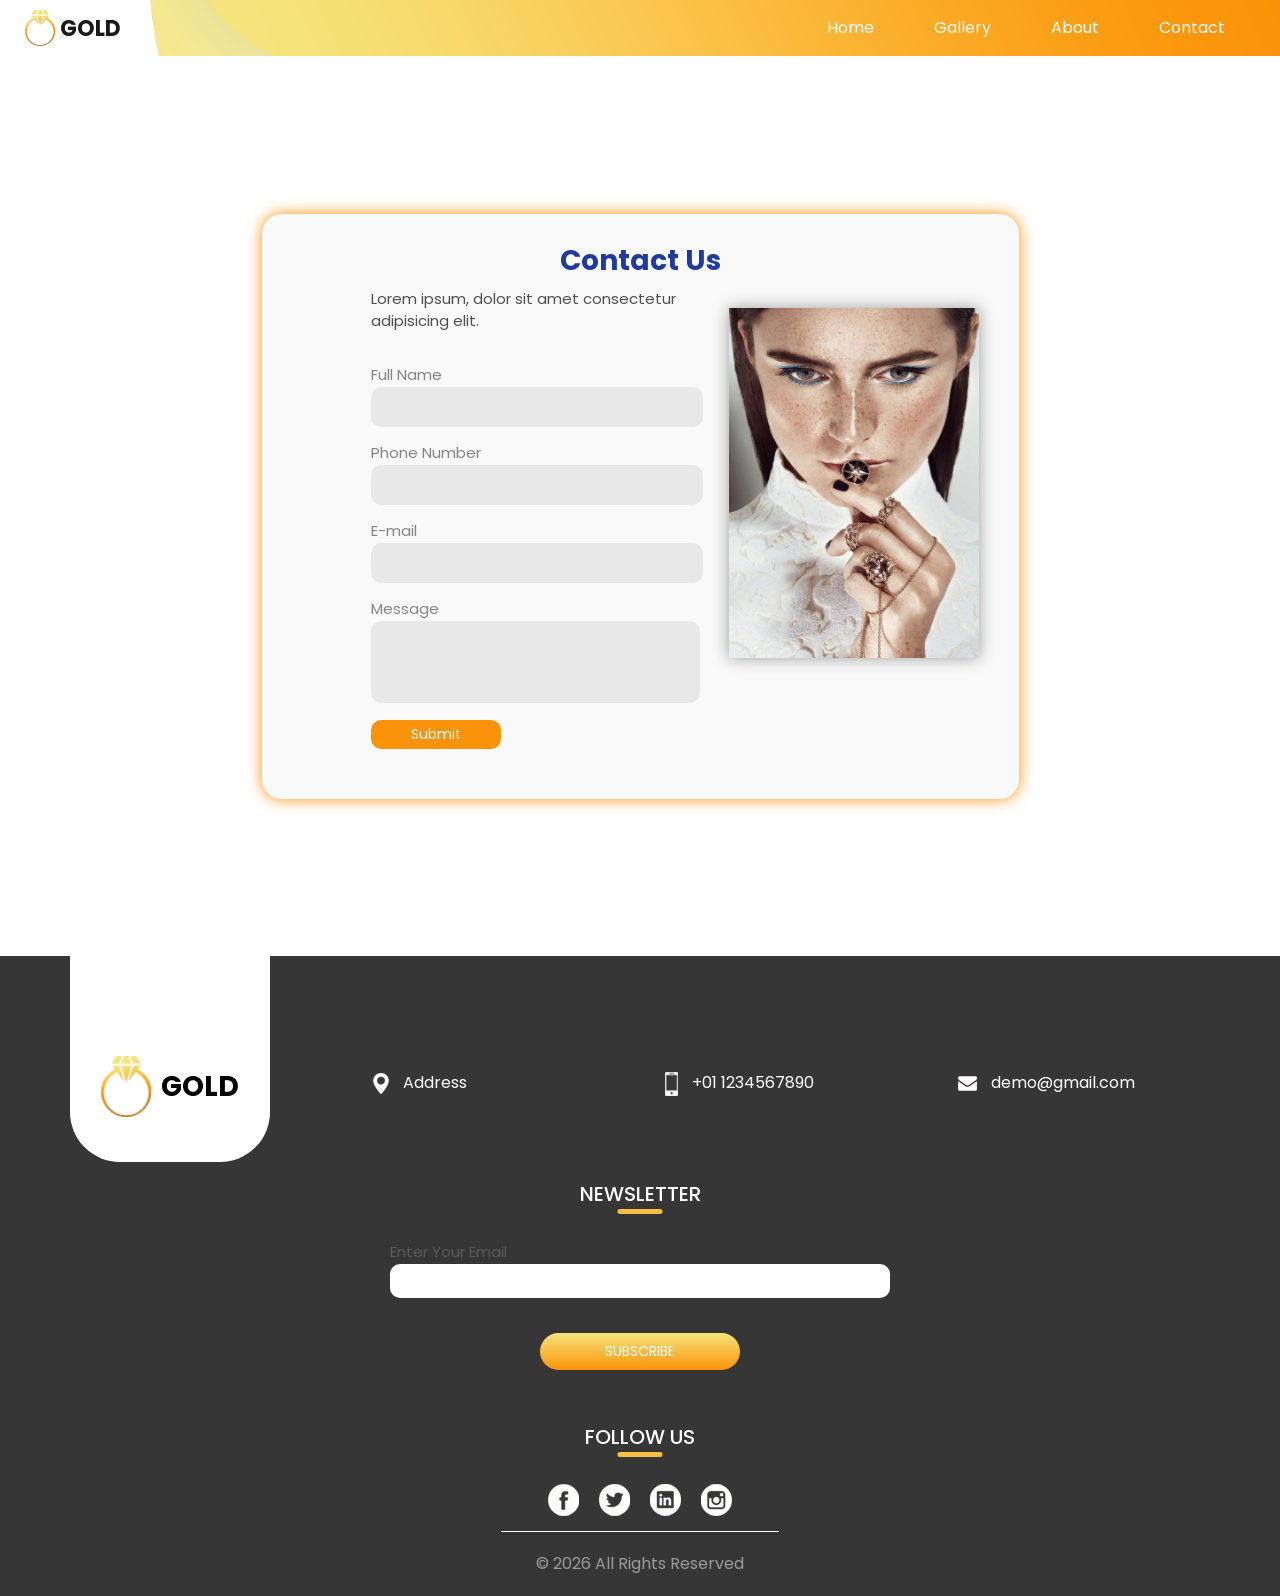
<file: breif4/contact.html>
<!DOCTYPE html>
<html>

<head>
    <!-- Basic -->
    <meta charset="utf-8" />
    <meta http-equiv="X-UA-Compatible" content="IE=edge" />
    <!-- Mobile Metas -->
    <meta name="viewport" content="width=device-width, initial-scale=1, shrink-to-fit=no" />
    <!-- Site Metas -->
    <meta name="keywords" content="rings , Bracelet, neckless, jawllery" />
  <meta name="description" content="this is the best store ever for finding the gold jawllery in the world!" />
    <meta name="author" content="" />

    <title>GOLD STORE</title>

    <!-- slider stylesheet -->
    <link rel="stylesheet" type="text/css"
        href="https://cdnjs.cloudflare.com/ajax/libs/OwlCarousel2/2.1.3/assets/owl.carousel.min.css" />

    <!-- bootstrap core css -->
    <link rel="stylesheet" type="text/css" href="css/bootstrap.css" />

    <!-- fonts style -->
    <link href="https://fonts.googleapis.com/css?family=Baloo+Chettan|Poppins:400,600,700&display=swap"
        rel="stylesheet">
    <!-- Custom styles for this template -->
    <link href="css/style.css" rel="stylesheet" />
    <!-- responsive style -->
    <link href="css/responsive.css" rel="stylesheet" />
    <link rel="stylesheet" href="css/contact.css">
</head>

<body class="sub_page">

    <div class="hero_area">
        <!-- header section strats -->
        <header class="header_section">
            <div class="container-fluid">
                <nav class="navbar navbar-expand-lg custom_nav-container ">
                    <a class="navbar-brand" href="index.html">
                        <img src="images/logo.png" alt="">
                        <span>
                            Gold
                        </span>
                    </a>
                    <button class="navbar-toggler" type="button" data-toggle="collapse"
                        data-target="#navbarSupportedContent" aria-controls="navbarSupportedContent"
                        aria-expanded="false" aria-label="Toggle navigation">
                        <span class="navbar-toggler-icon"></span>
                    </button>

                    <div class="collapse navbar-collapse" id="navbarSupportedContent">
                        <div class="d-flex ml-auto flex-column flex-lg-row align-items-center">
                            <ul class="navbar-nav  ">
                                <li class="nav-item active">
                                    <a class="nav-link" href="index.html">Home <span
                                            class="sr-only">(current)</span></a>
                                </li>
                                <li class="nav-item">
                                    <a class="nav-link" href="gallery.html">Gallery</a>
                                </li>
                                <li class="nav-item">
                                    <a class="nav-link" href="about.html">About </a>
                                </li>
                                <li class="nav-item">
                                    <a class="nav-link" href="contact.html">Contact</a>
                                </li>
                            </ul>

                        </div>
                    </div>
                </nav>
            </div>
        </header>
        <!-- end header section -->
    </div>



    <!--cart contact section-->
    
    <div class="cart-container" >
        <div class="contact-box">
            <div class="up"><h2>Contact Us</h2><br> </div>
            <div class="all">
                <div class="left">
                    <div>
                        <p>Lorem ipsum, dolor sit amet consectetur adipisicing elit.</p>
                        <label>Full Name</label><br>
                        <input type="text" class="field">
                    </div>
                    <div>
                        <label>Phone Number</label><br>
                        <input type="tel" class="field">
                    </div>
                    <div>
                        <label>E-mail</label><br>
                        <input type="email" class="field">
                    </div>
                    <div>
                        <label>Message</label><br>
                        <textarea class="feild" ></textarea>
                    </div>
                       <a href="submitContact.html"><button>Submit</button> </a>
                </div>
                <div class="right">
                    <img id="Imgc" src="./images/e.jpg" alt="img">
                </div>
                
            </div>
        </div>
        </div>
   
    <!--end cart contact section-->




    <!-- info section -->
    <section class="info_section ">
        <div class="container">
            <div class="info_container">
                <div class="row">
                    <div class="col-md-3">
                        <div class="info_logo">
                            <a href="">
                                <img src="images/logo.png" alt="">
                                <span>
                                    GOLD
                                </span>
                            </a>
                        </div>
                    </div>
                    <div class="col-md-3">
                        <div class="info_contact">
                            <a href="">
                                <img src="images/location.png" alt="">
                                <span>
                                    Address
                                </span>
                            </a>
                        </div>
                    </div>
                    <div class="col-md-3">
                        <div class="info_contact">
                            <a href="">
                                <img src="images/phone.png" alt="">
                                <span>
                                    +01 1234567890
                                </span>
                            </a>
                        </div>
                    </div>
                    <div class="col-md-3">
                        <div class="info_contact">
                            <a href="">
                                <img src="images/mail.png" alt="">
                                <span>
                                    demo@gmail.com
                                </span>
                            </a>
                        </div>
                    </div>
                </div>
                <div class="info_form">
                    <div class="d-flex justify-content-center">
                        <h5 class="info_heading">
                            Newsletter
                        </h5>
                    </div>
                    <form action="">
                        <div class="email_box">
                            <label for="email2">Enter Your Email</label>
                            <input type="text" id="email2">
                        </div>
                        <div>
                            <button>
                                subscribe
                            </button>
                        </div>
                    </form>
                </div>
                <div class="info_social">
                    <div class="d-flex justify-content-center">
                        <h5 class="info_heading">
                            Follow Us
                        </h5>
                    </div>
                    <div class="social_box">
                        <a href="">
                            <img src="images/fb.png" alt="">
                        </a>
                        <a href="">
                            <img src="images/twitter.png" alt="">
                        </a>
                        <a href="">
                            <img src="images/linkedin.png" alt="">
                        </a>
                        <a href="">
                            <img src="images/insta.png" alt="">
                        </a>
                    </div>
                </div>
            </div>
        </div>
    </section>

    <!-- end info_section -->

    <!-- footer section -->
    <section class="container-fluid footer_section">
        <p>
            &copy; <span id="displayYear"></span> All Rights Reserved
        </p>
    </section>
    <!-- footer section -->

    <script type="text/javascript" src="js/jquery-3.4.1.min.js"></script>
    <script type="text/javascript" src="js/bootstrap.js"></script>
    <script type="text/javascript" src="js/custom.js"></script>
</body>

</html>
</file>
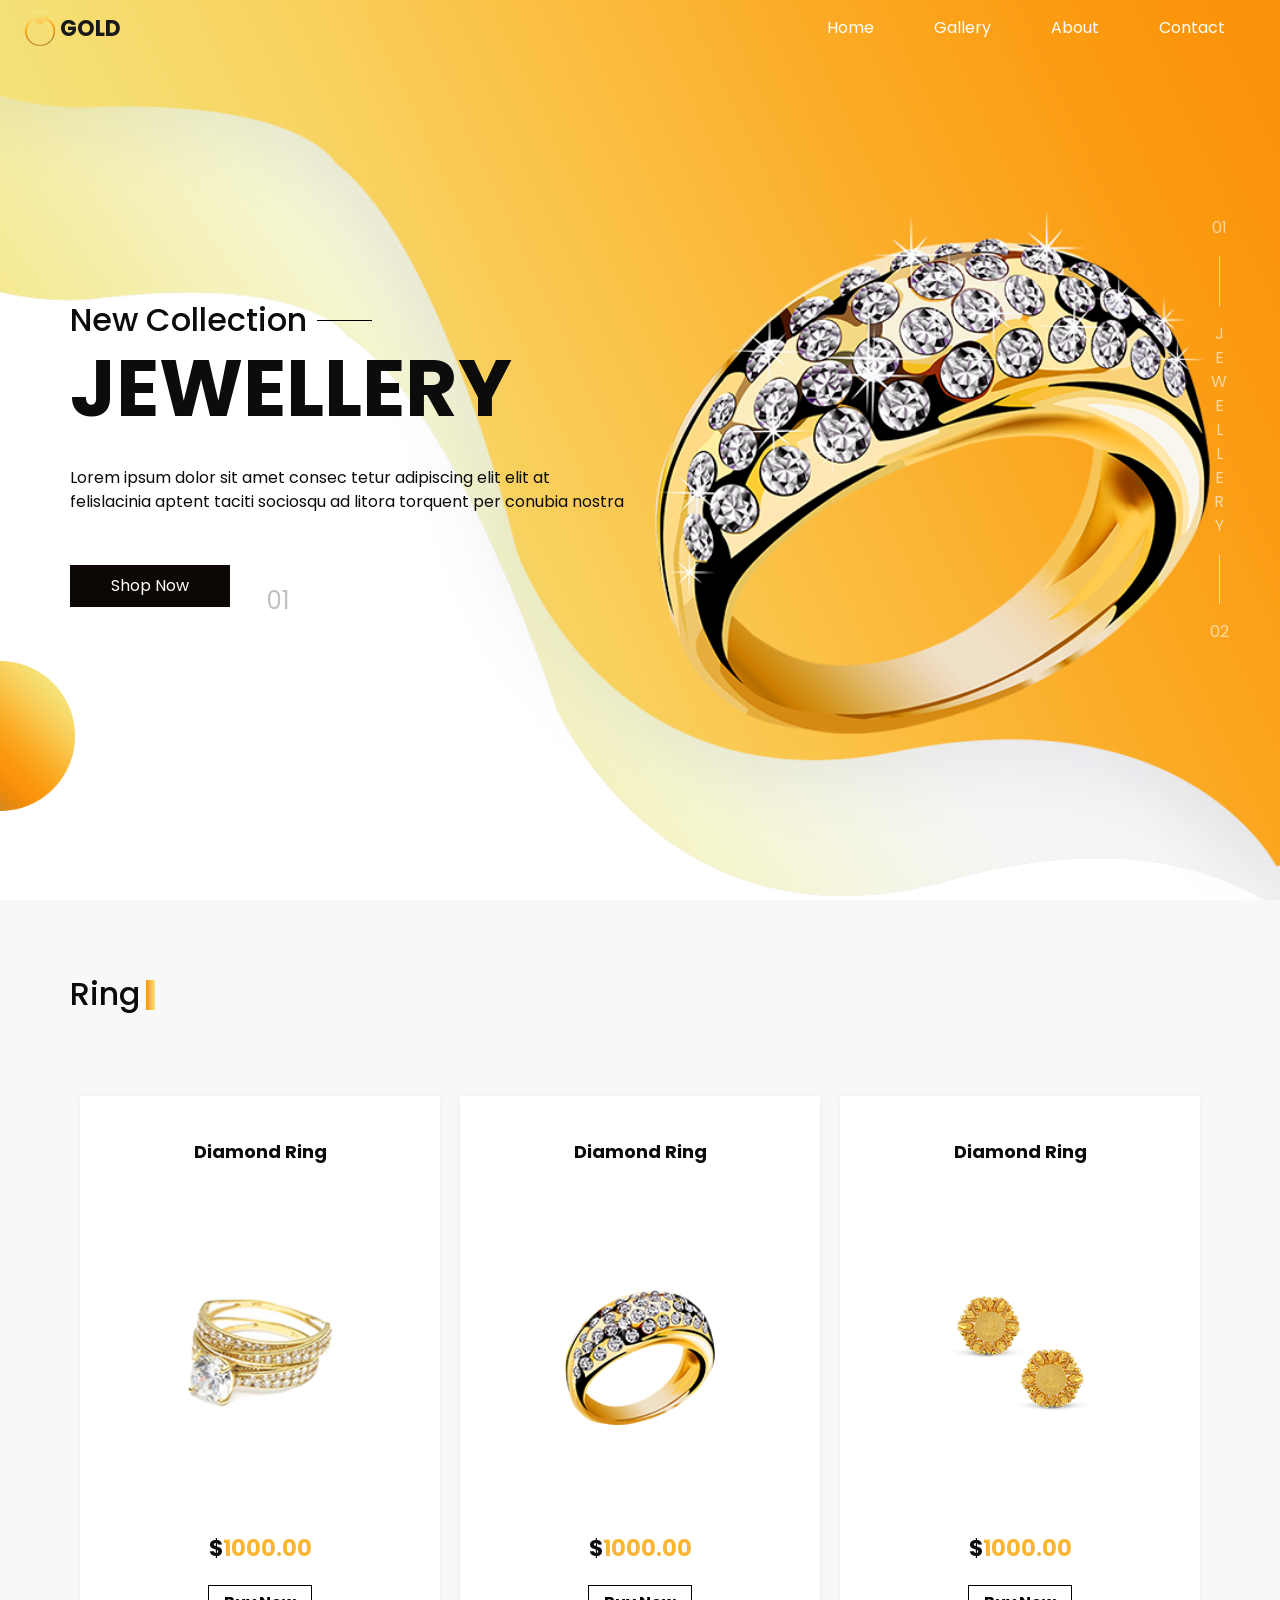
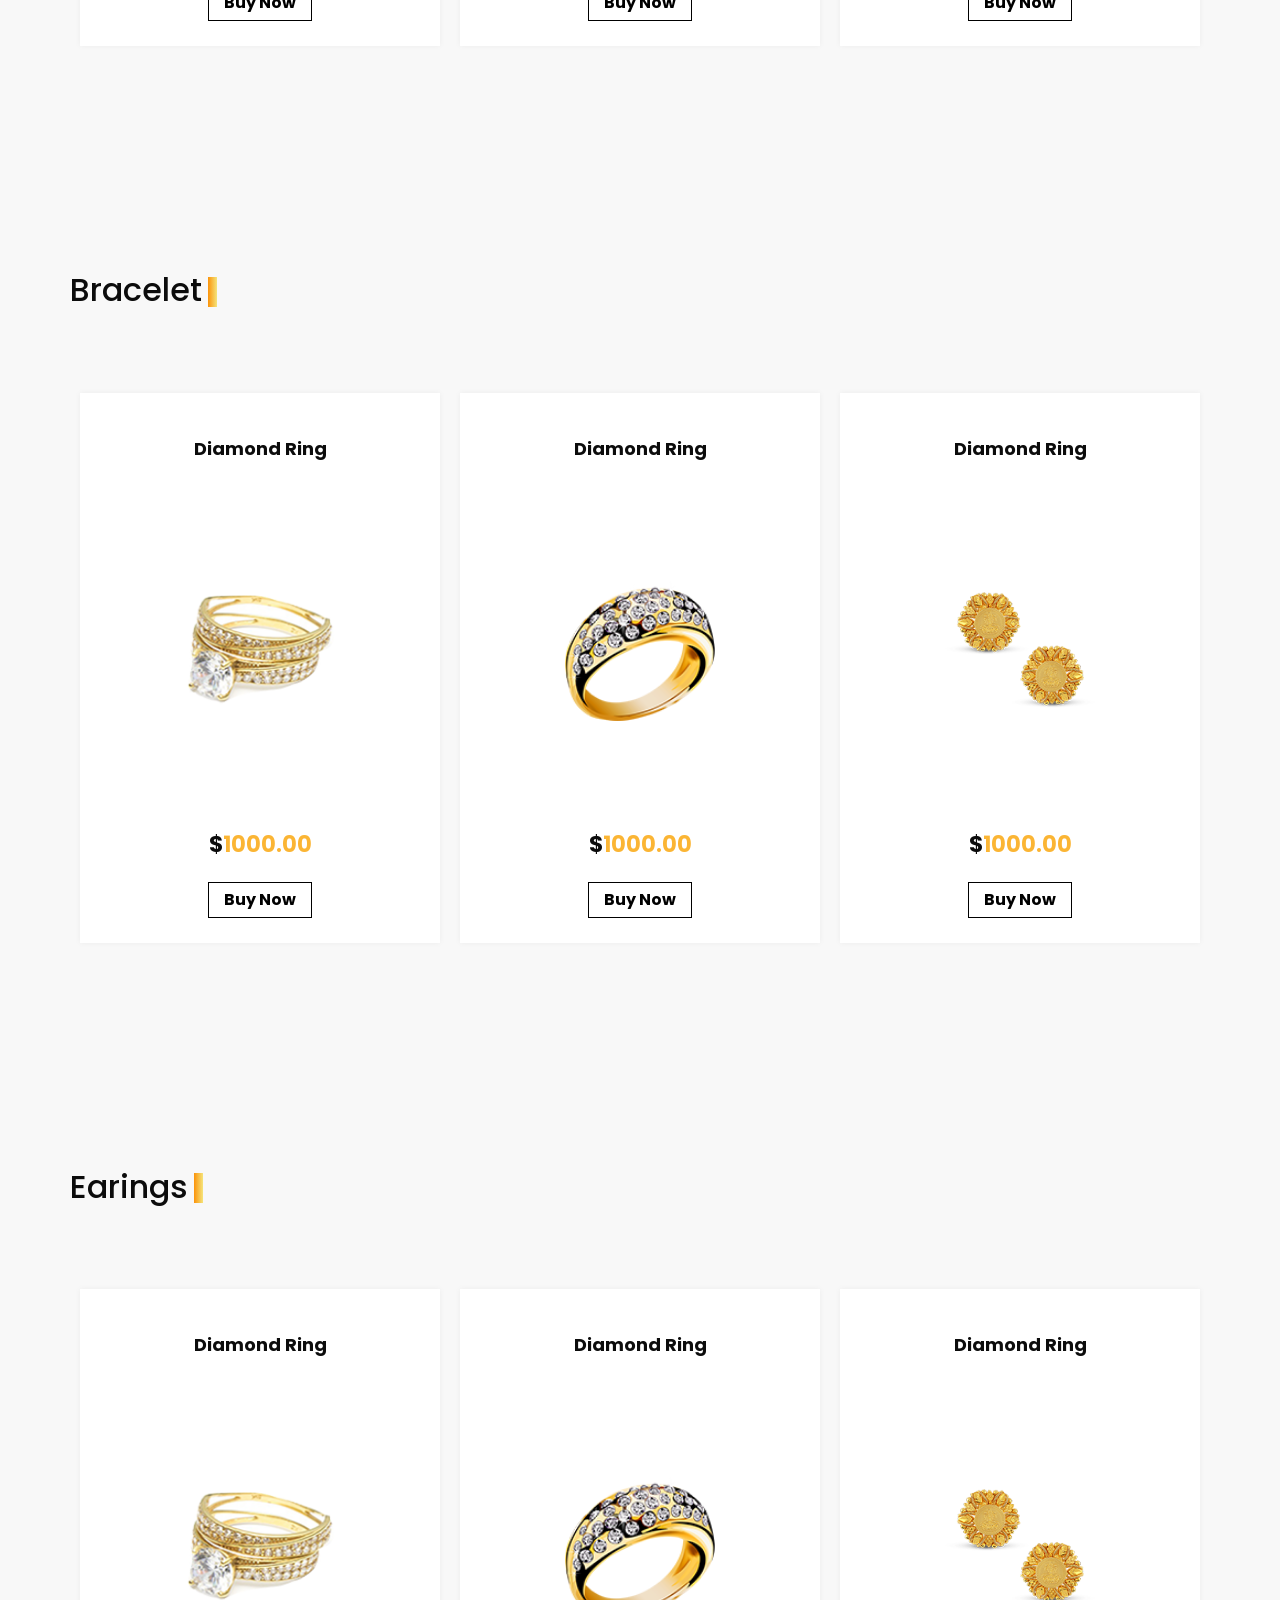
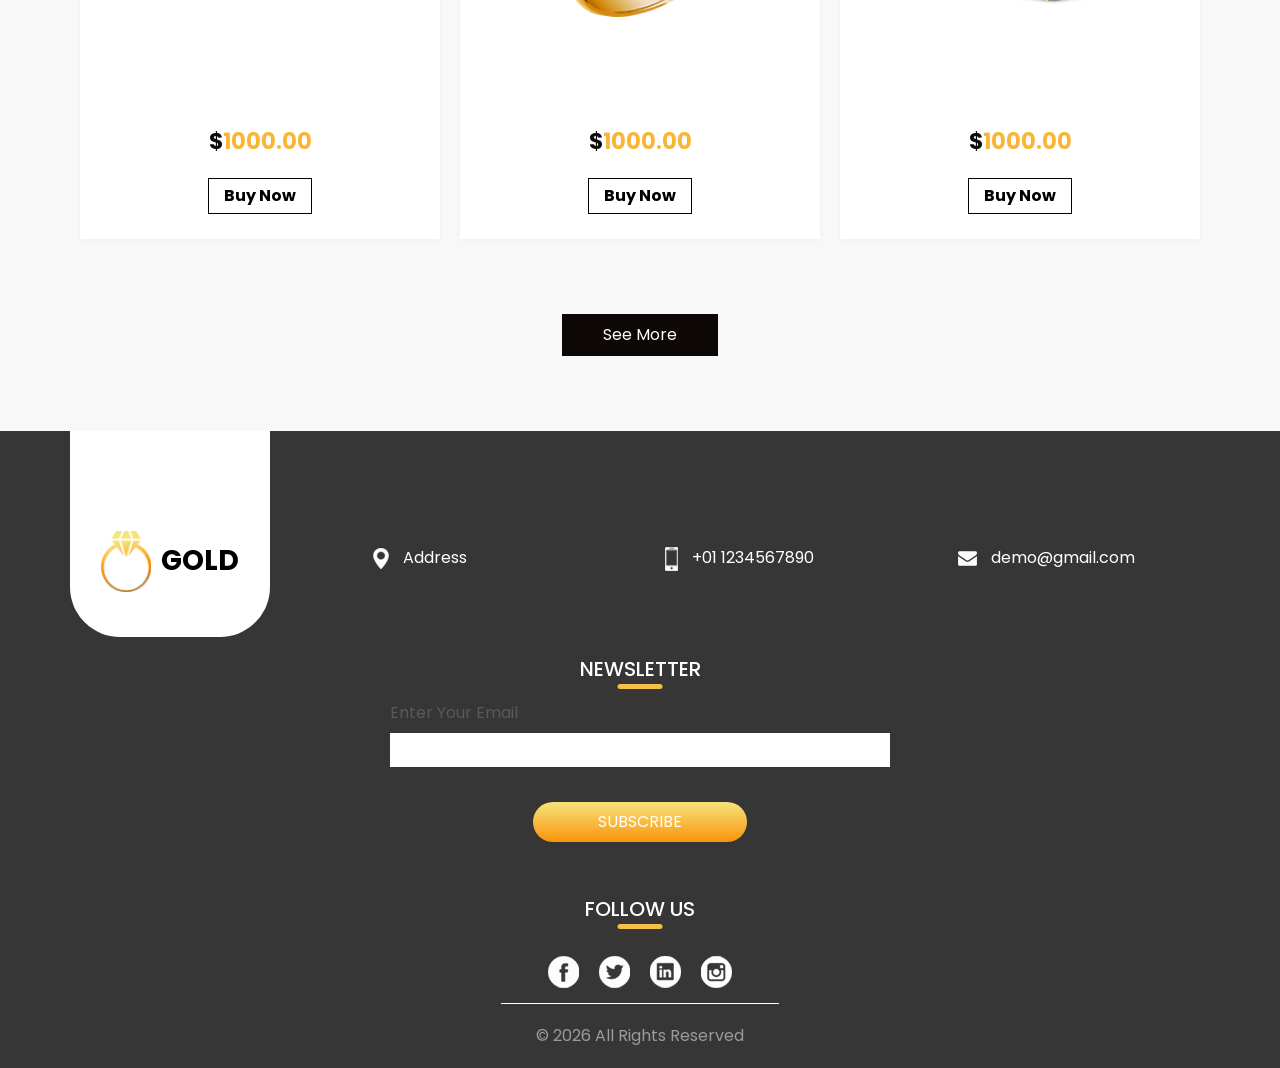
<file: breif4/gallery.html>
<!DOCTYPE html>
<html>

<head>
  <!-- Basic -->
  <meta charset="utf-8" />
  <meta http-equiv="X-UA-Compatible" content="IE=edge" />
  <!-- Mobile Metas -->
  <meta name="viewport" content="width=device-width, initial-scale=1, shrink-to-fit=no" />
  <!-- Site Metas -->
  <meta name="keywords" content="rings , Bracelet, neckless, jawllery" />
  <meta name="description" content="this is the best store ever for finding the gold jawllery in the world!" />
  <meta name="author" content="" />

  <title>GOLD STORE</title>

  <!-- slider stylesheet -->
  <link rel="stylesheet" type="text/css" href="https://cdnjs.cloudflare.com/ajax/libs/OwlCarousel2/2.1.3/assets/owl.carousel.min.css" />

  <!-- bootstrap core css -->
  <link rel="stylesheet" type="text/css" href="css/bootstrap.css" />

  <!-- fonts style -->
  <link href="https://fonts.googleapis.com/css?family=Baloo+Chettan|Poppins:400,600,700&display=swap" rel="stylesheet">
  <!-- Custom styles for this template -->
  <link href="css/style.css" rel="stylesheet" />
  <!-- responsive style -->
  <link href="css/responsive.css" rel="stylesheet" />



</head>

<body>

  <div class="hero_area">
    <!-- header section strats -->
    <header  class="header_section">
      <div class="container-fluid">
        <nav class="navbar navbar-expand-lg custom_nav-container ">
          <a class="navbar-brand" href="index.html">
            <img src="images/logo.png" alt="">
            <span>
              Gold
            </span>
          </a>
          <button class="navbar-toggler" type="button" data-toggle="collapse" data-target="#navbarSupportedContent" aria-controls="navbarSupportedContent" aria-expanded="false" aria-label="Toggle navigation">
            <span class="navbar-toggler-icon"></span>
          </button>

          <div class="collapse navbar-collapse" id="navbarSupportedContent">
            <div class="d-flex ml-auto flex-column flex-lg-row align-items-center">
              <ul class="navbar-nav  ">
                <li class="nav-item active">
                  <a class="nav-link" href="index.html">Home <span class="sr-only">(current)</span></a>
                </li>
                <li class="nav-item">
                  <a class="nav-link" href="gallery.html"> Gallery</a>
                </li>
                <li class="nav-item">
                  <a class="nav-link" href="about.html"> About</a>
                </li>
                <li class="nav-item">
                  <a class="nav-link" href="contact.html"> Contact</a>
                </li>
              </ul>

            </div>
          </div>
        </nav>
      </div>
    </header>
    <!-- end header section -->
    <!-- slider section -->
    <section class=" slider_section position-relative">
      <div class="design-box">
        <img src="images/design-1.png" alt="">
      </div>
      <div class="slider_number-container d-none d-md-block">
        <div class="number-box">
          <span>
            01
          </span>
          <hr>
          <span class="jwel">
            J <br>
            e <br>
            w <br>
            e <br>
            l <br>
            l <br>
            e <br>
            r <br>
            y
          </span>
          <hr>
          <span>
            02
          </span>
        </div>
      </div>
      <div class="container">
        <div id="carouselExampleIndicators" class="carousel slide" data-ride="carousel">
          <ol class="carousel-indicators">
            <li data-target="#carouselExampleIndicators" data-slide-to="0" class="active">01</li>
            <li data-target="#carouselExampleIndicators" data-slide-to="1">02</li>
            <li data-target="#carouselExampleIndicators" data-slide-to="2">03</li>
          </ol>
          <div class="carousel-inner">
            <div class="carousel-item active">
              <div class="row">
                <div class="col-md-6">
                  <div class="detail_box">
                    <h2>
                      <span> New Collection</span>
                      <hr>
                    </h2>
                    <h1>
                      Jewellery
                    </h1>
                    <p>
                      Lorem ipsum dolor sit amet consec tetur adipiscing elit elit at felislacinia
                      aptent taciti sociosqu ad litora torquent per conubia nostra
                    </p>
                    <div>
                      <a href="">Shop Now</a>
                    </div>
                  </div>
                </div>
                <div class="col-md-6">
                  <div class="img-box">
                    <img src="images/slider-img.png" alt="">
                  </div>
                </div>
              </div>
            </div>
            <div class="carousel-item ">
              <div class="row">
                <div class="col-md-6">
                  <div class="detail_box">
                    <h2>
                      <span> New Collection</span>
                      <hr>
                    </h2>
                    <h1>
                      Jewellery
                    </h1>
                    <p>
                      Lorem ipsum dolor sit amet consec tetur adipiscing elit elit at felislacinia
                      aptent taciti sociosqu ad litora torquent per conubia nostra
                    </p>
                    <div>
                      <a href="">Shop Now</a>
                    </div>
                  </div>
                </div>
                <div class="col-md-6">
                  <div class="img-box">
                    <img src="images/slider-img.png" alt="">
                  </div>
                </div>
              </div>
            </div>
            <div class="carousel-item ">
              <div class="row">
                <div class="col-md-6">
                  <div class="detail_box">
                    <h2>
                      <span> New Collection</span>
                      <hr>
                    </h2>
                    <h1>
                      Jewellery
                    </h1>
                    <p>
                      Lorem ipsum dolor sit amet consec tetur adipiscing elit elit at felislacinia
                      aptent taciti sociosqu ad litora torquent per conubia nostra
                    </p>
                    <div>
                      <a href="">Shop Now</a>
                    </div>
                  </div>
                </div>
                <div class="col-md-6">
                  <div class="img-box">
                    <img src="images/slider-img.png" alt="">
                  </div>
                </div>
              </div>
            </div>
          </div>
        </div>
      </div>

    </section>
    <!-- end slider section -->
  </div>

 

 
  <!-- price section -->

  <section class="price_section layout_padding">
    <div class="container">
      <div class="heading_container">
        <h2>
          Ring
        </h2>
      </div>
      <div class="price_container">
        <div class="box">
          <div class="name">
            <h6>
              Diamond Ring
            </h6>
          </div>
          <div class="img-box">
            <img src="images/p-1.png" alt="">
          </div>
          <div class="detail-box">
            <h5>
              $<span>1000.00</span>
            </h5>
            <a href="">
              Buy Now
            </a>
          </div>
        </div>
        <div class="box">
          <div class="name">
            <h6>
              Diamond Ring
            </h6>
          </div>
          <div class="img-box">
            <img src="images/i-2.png" alt="">
          </div>
          <div class="detail-box">
            <h5>
              $<span>1000.00</span>
            </h5>
            <a href="">
              Buy Now
            </a>
          </div>
        </div>
        <div class="box">
          <div class="name">
            <h6>
              Diamond Ring
            </h6>
          </div>
          <div class="img-box">
            <img src="images/i-3.png" alt="">
          </div>
          <div class="detail-box">
            <h5>
              $<span>1000.00</span>
            </h5>
            <a href="">
              Buy Now
            </a>
          </div>
        </div>
      </div>
      
    </div>
  </section>

  <!-- end price section -->
   <!-- price section -->

   <section class="price_section layout_padding">
    <div class="container">
      <div class="heading_container">
        <h2>
          Bracelet
        </h2>
      </div>
      <div class="price_container">
        <div class="box">
          <div class="name">
            <h6>
              Diamond Ring
            </h6>
          </div>
          <div class="img-box">
            <img src="images/p-1.png" alt="">
          </div>
          <div class="detail-box">
            <h5>
              $<span>1000.00</span>
            </h5>
            <a href="">
              Buy Now
            </a>
          </div>
        </div>
        <div class="box">
          <div class="name">
            <h6>
              Diamond Ring
            </h6>
          </div>
          <div class="img-box">
            <img src="images/i-2.png" alt="">
          </div>
          <div class="detail-box">
            <h5>
              $<span>1000.00</span>
            </h5>
            <a href="">
              Buy Now
            </a>
          </div>
        </div>
        <div class="box">
          <div class="name">
            <h6>
              Diamond Ring
            </h6>
          </div>
          <div class="img-box">
            <img src="images/i-3.png" alt="">
          </div>
          <div class="detail-box">
            <h5>
              $<span>1000.00</span>
            </h5>
            <a href="">
              Buy Now
            </a>
          </div>
        </div>
      </div>
      
    </div>
  </section>

  <!-- end price section -->
   <!-- price section -->

   <section class="price_section layout_padding">
    <div class="container">
      <div class="heading_container">
        <h2>
        Earings
        </h2>
      </div>
      <div class="price_container">
        <div class="box">
          <div class="name">
            <h6>
              Diamond Ring
            </h6>
          </div>
          <div class="img-box">
            <img src="images/p-1.png" alt="">
          </div>
          <div class="detail-box">
            <h5>
              $<span>1000.00</span>
            </h5>
            <a href="">
              Buy Now
            </a>
          </div>
        </div>
        <div class="box">
          <div class="name">
            <h6>
              Diamond Ring
            </h6>
          </div>
          <div class="img-box">
            <img src="images/i-2.png" alt="">
          </div>
          <div class="detail-box">
            <h5>
              $<span>1000.00</span>
            </h5>
            <a href="">
              Buy Now
            </a>
          </div>
        </div>
        <div class="box">
          <div class="name">
            <h6>
              Diamond Ring
            </h6>
          </div>
          <div class="img-box">
            <img src="images/i-3.png" alt="">
          </div>
          <div class="detail-box">
            <h5>
              $<span>1000.00</span>
            </h5>
            <a href="">
              Buy Now
            </a>
          </div>
        </div>
      </div>
      <div class="d-flex justify-content-center">
        <a href="" class="price_btn">
          See More
        </a>
      </div>
    </div>
  </section>
  <!-- end price section -->

  

  <!-- info section -->
  <section class="info_section ">
    <div class="container">
      <div class="info_container">
        <div class="row">
          <div class="col-md-3">
            <div class="info_logo">
              <a href="">
                <img src="images/logo.png" alt="">
                <span>
                  GOLD
                </span>
              </a>
            </div>
          </div>
          <div class="col-md-3">
            <div class="info_contact">
              <a href="">
                <img src="images/location.png" alt="">
                <span>
                  Address
                </span>
              </a>
            </div>
          </div>
          <div class="col-md-3">
            <div class="info_contact">
              <a href="">
                <img src="images/phone.png" alt="">
                <span>
                  +01 1234567890
                </span>
              </a>
            </div>
          </div>
          <div class="col-md-3">
            <div class="info_contact">
              <a href="">
                <img src="images/mail.png" alt="">
                <span>
                  demo@gmail.com
                </span>
              </a>
            </div>
          </div>
        </div>
        <div class="info_form">
          <div class="d-flex justify-content-center">
            <h5 class="info_heading">
              Newsletter
            </h5>
          </div>
          <form action="">
            <div class="email_box">
              <label for="email2">Enter Your Email</label>
              <input type="text" id="email2">
            </div>
            <div>
              <button>
                subscribe
              </button>
            </div>
          </form>
        </div>
        <div class="info_social">
          <div class="d-flex justify-content-center">
            <h5 class="info_heading">
              Follow Us
            </h5>
          </div>
          <div class="social_box">
            <a href="">
              <img src="images/fb.png" alt="">
            </a>
            <a href="">
              <img src="images/twitter.png" alt="">
            </a>
            <a href="">
              <img src="images/linkedin.png" alt="">
            </a>
            <a href="">
              <img src="images/insta.png" alt="">
            </a>
          </div>
        </div>
      </div>
    </div>
  </section>

  <!-- end info_section -->

  <!-- footer section -->
  <section class="container-fluid footer_section">
    <p>
      &copy; <span id="displayYear"></span> All Rights Reserved 
    </p>
  </section>
  <!-- footer section -->

  <script type="text/javascript" src="js/jquery-3.4.1.min.js"></script>
  <script type="text/javascript" src="js/bootstrap.js"></script>
  <script type="text/javascript" src="js/custom.js"></script>
</body>

</html>
</file>
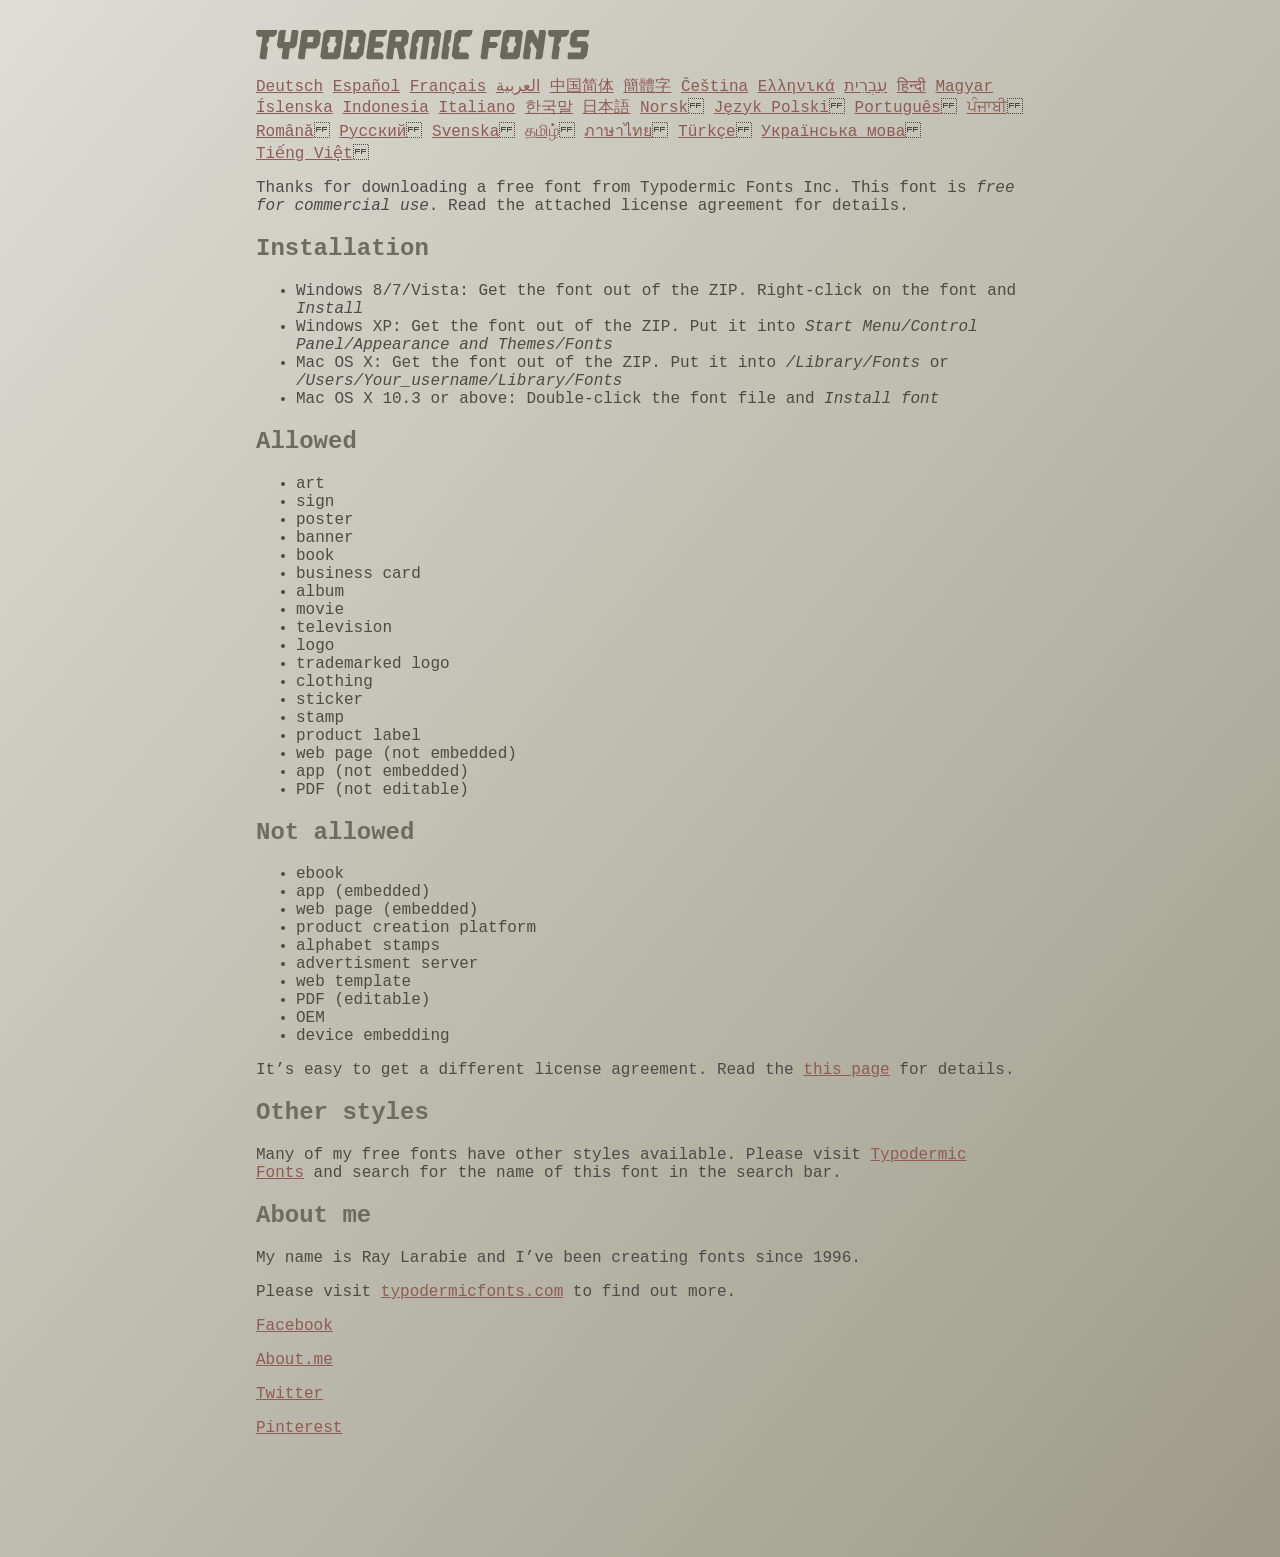
<file: breif4/fonts/ethnocentric/read-this.html>
<head>
<meta http-equiv="Content-Type" content="text/html; charset=utf-8">
<title>Typodermic Fonts Inc. Freeware Font instructions 2014</title>
<style type="text/css">
body {
	margin:30px 20% 120px 20%;
	padding:0px;
	font-family:Consolas, Courier, sans-serif;
	color:#4c4b44;
	background-color:#c2c1b3;

/* IE10 Consumer Preview */ 
background-image: -ms-linear-gradient(top left, #DEDDD6 0%, #9D9B87 100%);

/* Mozilla Firefox */ 
background-image: -moz-linear-gradient(top left, #DEDDD6 0%, #9D9B87 100%);

/* Opera */ 
background-image: -o-linear-gradient(top left, #DEDDD6 0%, #9D9B87 100%);

/* Webkit (Safari/Chrome 10) */ 
background-image: -webkit-gradient(linear, left top, right bottom, color-stop(0, #DEDDD6), color-stop(1, #9D9B87));

/* Webkit (Chrome 11+) */ 
background-image: -webkit-linear-gradient(top left, #DEDDD6 0%, #9D9B87 100%);

/* W3C Markup, IE10 Release Preview */ 
background-image: linear-gradient(to bottom right, #DEDDD6 0%, #9D9B87 100%);

	}
h2 {color:#6d6c61;}
a {color:#8f5b54;}
a:hover {color:#ffffff; background-color:#9a998c;}
</style>
</head>

<body>

<svg width="350px" height="30px">
	<path fill="#69685D" d="M0,4.006L0.554,0h20.674l-0.553,4.006l-2.559,2.772h-4.688l-0.682,4.816l-2.515,3.026l1.663,3.07
		l-1.62,11.594H4.987l-1.448-1.79l2.94-20.716H1.791L0,4.006z"/>
	<path fill="#69685D" d="M35.8,0h5.285l1.408,1.791l-1.876,13.343l-2.515,3.111h-4.264l-1.534,11.04h-5.286l-1.449-1.79l1.322-9.25
		h-4.263l-1.705-3.111l1.875-13.343L24.76,0h5.242l-1.706,12.064h5.799L35.8,0z"/>
	<path fill="#69685D" d="M62.09,0l2.899,3.453L63.412,14.58l-3.496,3.962h-9.805l-1.491,10.742h-5.244l-1.493-1.79l3.625-25.704
		L47.469,0H62.09z M50.965,12.362h5.797l0.81-5.583h-5.799L50.965,12.362z"/>
	<path fill="#69685D" d="M64.256,26.642l3.367-24.041L70.523,0h14.664l2.132,2.601l-3.368,24.041l-2.856,2.643H66.431L64.256,26.642
		z M73.335,11.595l-2.514,3.026l1.663,3.07l-0.683,4.816H77.6l0.68-4.816l2.516-3.07l-1.663-3.026l0.681-4.816h-5.796L73.335,11.595
		z"/>
	<path fill="#69685D" d="M86.926,29.285L91.017,0h15.518l3.581,4.307l-2.899,20.673l-4.774,4.305H86.926z M96.345,11.595
		l-2.515,3.026l1.664,3.07l-0.683,4.816h5.798l0.681-4.816l2.516-3.07l-1.663-3.026l0.681-4.816h-5.796L96.345,11.595z"/>
	<path fill="#69685D" d="M127.114,29.285h-15.473l-1.492-1.79l3.624-25.704L115.731,0h15.389l-0.554,4.006l-2.557,2.772h-7.971
		l-0.684,4.816h6.906l1.662,3.026l-2.515,3.111h-6.905l-0.683,4.775h8.057l1.791,2.771L127.114,29.285z"/>
	<path fill="#69685D" d="M150.21,0l2.898,3.453l-1.405,9.977l-3.881,3.452l2.217,10.613l-1.748,1.79h-4.944l-2.387-11.553h-2.6
		l-1.622,11.553h-5.241l-1.493-1.79l3.624-25.704L135.588,0H150.21z M145.691,6.779h-5.796l-0.683,4.816h5.799L145.691,6.779z"/>
	<path fill="#69685D" d="M159.92,29.285h-5.242l-1.492-1.79l3.41-24.042L160.432,0h21.911l2.897,3.453l-3.409,24.042l-1.876,1.79
		h-5.284l1.617-11.594l2.517-3.07l-1.662-3.026l0.681-4.816h-4.092l-3.154,22.506h-6.522l3.155-22.506h-4.134l-0.683,4.816
		l-2.515,3.026l1.663,3.07L159.92,29.285z"/>
	<path fill="#69685D" d="M191.879,29.285h-5.244l-1.492-1.79l3.624-25.704L190.728,0h5.242l-1.619,11.595l-2.516,3.026l1.663,3.07
		L191.879,29.285z"/>
	<path fill="#69685D" d="M213.018,25.279l-0.554,4.006h-13.854l-2.899-3.494l3.156-22.338L202.702,0h13.854l-0.555,4.006
		l-2.558,2.772h-8.1l-0.683,4.816l-2.515,3.026l1.663,3.07l-0.683,4.816h8.1L213.018,25.279z"/>
	<path fill="#69685D" d="M226.007,29.285l-1.492-1.79l3.624-25.704L230.1,0h15.473l-0.554,4.006l-2.557,2.772h-8.058l-0.724,5.115
		h6.818l1.664,3.07l-2.557,3.11h-6.82l-1.535,11.211H226.007z"/>
	<path fill="#69685D" d="M243.903,26.642l3.368-24.041L250.17,0h14.663l2.131,2.601l-3.367,24.041l-2.855,2.643h-14.664
		L243.903,26.642z M252.983,11.595l-2.516,3.026l1.662,3.07l-0.681,4.816h5.796l0.684-4.816l2.515-3.07l-1.664-3.026l0.684-4.816
		h-5.798L252.983,11.595z"/>
	<path fill="#69685D" d="M280.639,19.822l-4.731-7.758l-2.516,3.069l1.662,3.069l-1.533,11.082h-5.244l-1.493-1.79l3.626-25.704
		L272.37,0h4.773l4.902,9.677L283.41,0h5.285l1.407,1.791l-3.623,25.704l-1.877,1.79h-5.285L280.639,19.822z"/>
	<path fill="#69685D" d="M291.926,4.006L292.48,0h20.674l-0.554,4.006l-2.557,2.772h-4.691l-0.681,4.816l-2.516,3.026l1.664,3.07
		l-1.621,11.594h-5.285l-1.451-1.79l2.942-20.716h-4.689L291.926,4.006z"/>
	<path fill="#69685D" d="M325.168,17.478h-9.209l-2.387-3.923l1.45-10.102L318.857,0h14.452l-0.682,4.86l-1.621,1.918h-9.506
		l-0.64,4.561h9.208l2.388,3.878l-1.493,10.572l-3.836,3.494h-14.579l-1.107-1.917l0.682-4.86h12.362L325.168,17.478z"/>
</svg>

<br>

<p translate="no">

<a href="http://translate.google.com/translate?hl=en&sl=en&tl=de&u=http://typodermicfonts.com/wp-content/uploads/2014/02/read-this.html&sandbox=0&usg=ALkJrhivq6___mill12Uw6fPvMWyJxstkw">Deutsch</a>

<a href="http://translate.google.com/translate?hl=en&sl=en&tl=es&u=http://typodermicfonts.com/wp-content/uploads/2014/02/read-this.html&sandbox=0&usg=ALkJrhjAt3cpinDeMTX6Ro8UcZFqaE8K5Q">Español</a>

<a href="http://translate.google.com/translate?hl=en&sl=en&tl=fr&u=http://typodermicfonts.com/wp-content/uploads/2014/02/read-this.html&sandbox=0&usg=ALkJrhjObLPhFyyhwigF-dBoOZ3eXYdDsw">Français</a>

<a href="http://translate.google.com/translate?hl=en&sl=en&tl=ar&u=http://typodermicfonts.com/wp-content/uploads/2014/02/read-this.html&sandbox=0&usg=ALkJrhg2hs-st3zodt-AjmoeuPHfyJsTEg">العربية</a>

<a href="http://translate.google.com/translate?hl=en&sl=en&tl=zh-CN&u=http://typodermicfonts.com/wp-content/uploads/2014/02/read-this.html&sandbox=0&usg=ALkJrhiilVnjG1Ks0DN7UyRqbKExhxAT-Q">中国简体</a>

<a href="http://translate.google.com/translate?hl=en&sl=en&tl=zh-TW&u=http://typodermicfonts.com/wp-content/uploads/2014/02/read-this.html&sandbox=0&usg=ALkJrhiSCPRAYToARlHI4kxIK9eCIFKQhw">簡體字</a>

<a href="http://translate.google.com/translate?hl=en&sl=en&tl=cs&u=http://typodermicfonts.com/wp-content/uploads/2014/02/read-this.html&sandbox=0&usg=ALkJrhj3z2HOOmCXLT-ApYW2SCeBvTGvTA">Čeština</a>

<a href="http://translate.google.com/translate?hl=en&sl=en&tl=el&u=http://typodermicfonts.com/wp-content/uploads/2014/02/read-this.html&sandbox=0&usg=ALkJrhhoORG-43TvZ2NVrll3T0oyOZE0VA">Ελληνικά</a>

<a href="http://translate.google.com/translate?hl=en&sl=en&tl=iw&u=http://typodermicfonts.com/wp-content/uploads/2014/02/read-this.html&sandbox=0&usg=ALkJrhiP4kLXdDxVNuV6-9tHJ8Tbt-1xKw">עִבְרִית</a>

<a href="http://translate.google.com/translate?hl=en&sl=en&tl=hi&u=http://typodermicfonts.com/wp-content/uploads/2014/02/read-this.html&sandbox=0&usg=ALkJrhhJmUufReWrMTSaGKPPOqV7q5jpGQ">हिन्दी</a>

<a href="http://translate.google.com/translate?hl=en&sl=en&tl=hu&u=http://typodermicfonts.com/wp-content/uploads/2014/02/read-this.html&sandbox=0&usg=ALkJrhgfcL_UwP3jkr6Vvq35rkhETFuTug">Magyar</a>

<a href="http://translate.google.com/translate?hl=en&sl=en&tl=is&u=http://typodermicfonts.com/wp-content/uploads/2014/02/read-this.html&sandbox=0&usg=ALkJrhjpK9lELyRP50Vv3RNgqCJDb6d-GQ">Íslenska</a>

<a href="http://translate.google.com/translate?hl=en&sl=en&tl=id&u=http://typodermicfonts.com/wp-content/uploads/2014/02/read-this.html&sandbox=0&usg=ALkJrhiExV3gmyXBUVqcwNiGiUWQSRrgIQ">Indonesia</a>

<a href="http://translate.google.com/translate?hl=en&sl=en&tl=it&u=http://typodermicfonts.com/wp-content/uploads/2014/02/read-this.html&sandbox=0&usg=ALkJrhgMr2_uulaLYRSFz8C34rtcbN6XEg">Italiano</a>

<a href="http://translate.google.com/translate?hl=en&sl=en&tl=ko&u=http://typodermicfonts.com/wp-content/uploads/2014/02/read-this.html&sandbox=0&usg=ALkJrhhl_nNXiOMIiBERq879UXH1XYfZGw">한국말</a>

<a href="http://translate.google.com/translate?hl=en&ie=UTF8&prev=_t&sl=en&tl=ja&u=http://typodermicfonts.com/wp-content/uploads/2014/02/read-this.html&sandbox=0&usg=ALkJrhi2FvSFgSUub72-Sq2moIRAosCiLA">日本語</a>

<a href="http://translate.google.com/translate?hl=en&sl=en&tl=no&u=http://typodermicfonts.com/wp-content/uploads/2014/02/read-this.html&sandbox=0&usg=ALkJrhhnf9AGd5hfxwA04e1w-tfYPha1ww">Norsk</a>
<a href="http://translate.google.com/translate?hl=en&sl=en&tl=pl&u=http://typodermicfonts.com/wp-content/uploads/2014/02/read-this.html&sandbox=0&usg=ALkJrhjZTe5eJRrZffLe0zgqEHPrMb8pOQ">Język&nbsp;Polski</a>
<a href="http://translate.google.com/translate?hl=en&sl=en&tl=pt-BR&u=http://typodermicfonts.com/wp-content/uploads/2014/02/read-this.html&sandbox=0&usg=ALkJrhg-zp3i6AcZCv02ONjZ5YvkcCFDBw">Português</a>
<a href="http://translate.google.com/translate?hl=en&sl=en&tl=pa&u=http://typodermicfonts.com/wp-content/uploads/2014/02/read-this.html&sandbox=0&usg=ALkJrhhPEMoYvW59_DJT7y6fxgG2IMh23A">ਪੰਜਾਬੀ</a>
<a href="http://translate.google.com/translate?hl=en&sl=en&tl=ro&u=http://typodermicfonts.com/wp-content/uploads/2014/02/read-this.html&sandbox=0&usg=ALkJrhgD0R8zxuQQh-YmFpQTJdvjhAYm2A">Română</a>
<a href="http://translate.google.com/translate?hl=en&sl=en&tl=ru&u=http://typodermicfonts.com/wp-content/uploads/2014/02/read-this.html&sandbox=0&usg=ALkJrhgI6c7Pd-FCcipT4xc2NPTefj5JJg">Русский</a>
<a href="http://translate.google.com/translate?hl=en&sl=en&tl=sv&u=http://typodermicfonts.com/wp-content/uploads/2014/02/read-this.html&sandbox=0&usg=ALkJrhhA8gW_-rjCbZQ5TK46zFMB3_StEQ">Svenska</a>
<a href="http://translate.google.com/translate?hl=en&sl=en&tl=ta&u=http://typodermicfonts.com/wp-content/uploads/2014/02/read-this.html&sandbox=0&usg=ALkJrhiwxxCEPzu3pHBXP-fbTZaOzYqe3g">தமிழ்</a>
<a href="http://translate.google.com/translate?hl=en&sl=en&tl=th&u=http://typodermicfonts.com/wp-content/uploads/2014/02/read-this.html&sandbox=0&usg=ALkJrhjP1N1DRUB1M81k5mi5KnRtt5C2-Q">ภาษาไทย</a>
<a href="http://translate.google.com/translate?hl=en&sl=en&tl=tr&u=http://typodermicfonts.com/wp-content/uploads/2014/02/read-this.html&sandbox=0&usg=ALkJrhiTYbD039OWznCcGyQnMy89_v-1gA">Türkçe</a>
<a href="http://translate.google.com/translate?hl=en&sl=en&tl=uk&u=http%3A%2F%2Ftypodermicfonts.com%2Fwp-content%2Fuploads%2F2014%2F02%2Fread-this.html">Українська&nbsp;мова</a>
<a href="http://translate.google.com/translate?hl=en&sl=en&tl=vi&u=http://typodermicfonts.com/wp-content/uploads/2014/02/read-this.html&sandbox=0&usg=ALkJrhirTQPOLCZognLpxOvJQT_158y07A">Tiếng&nbsp;Việt</a>
</p>


<p>Thanks for downloading a free font from <span translate="no">Typodermic Fonts Inc.</span> This font is <em>free for commercial use</em>. Read the attached license agreement for details.</p>


<h2>Installation</h2>

<ul>
<li>Windows 8/7/Vista: Get the font out of the ZIP. Right-click on the font and <em>Install</em>
<li>Windows XP: Get the font out of the ZIP. Put it into <cite translate="no">Start Menu/Control Panel/Appearance and Themes/Fonts</cite>
<li>Mac OS X: Get the font out of the ZIP. Put it into <cite translate="no">/Library/Fonts</cite> or <cite translate="no">/Users/Your_username/Library/Fonts</cite>
<li>Mac OS X 10.3 or above: Double-click the font file and <em>Install font</em>
</ul>


<h2>Allowed</h2>

<ul>
<li>art
<li>sign
<li>poster
<li>banner
<li>book
<li>business card
<li>album
<li>movie
<li>television
<li>logo
<li>trademarked logo
<li>clothing
<li>sticker
<li>stamp
<li>product label
<li>web page (not embedded)
<li>app (not embedded)
<li>PDF (not editable)
</ul>

<h2>Not allowed</h2>

<ul>
<li>ebook
<li>app (embedded)
<li>web page (embedded)
<li>product creation platform
<li>alphabet stamps
<li>advertisment server
<li>web template
<li>PDF (editable)
<li>OEM
<li>device embedding
</ul>

<p>It&rsquo;s easy to get a different license agreement. Read the <a href="http://typodermicfonts.com/custom/">this page</a> for details.</p>

<h2>Other styles</h2>

<p>Many of my free fonts have other styles available. Please visit <a href="http://typodermicfonts.com">Typodermic Fonts</a> and search for the name of this font in the search bar.</p>


<h2>About me</h2>

<p>My name is <span translate="no">Ray Larabie</span> and I&rsquo;ve been creating fonts since 1996.</p>

<p>Please visit <a href="http://typodermicfonts.com">typodermicfonts.com</a> to find out more.</p>

<p translate="no"><a href="https://www.facebook.com/pages/Typodermic-Fonts/7153899975">Facebook</a></p>
<p translate="no"><a href="http://about.me/raylarabie/#">About.me</a></p>
<p translate="no"><p><a href="https://twitter.com/typodermic">Twitter</a></p>
<p translate="no"><p><a href="http://www.pinterest.com/plywood747/">Pinterest</a></p>

</body>
</file>
<file: breif4/css/style.css>
body {
  font-family: "Poppins", sans-serif;
  color: #0c0c0c;
  background-color: #ffffff;
}

.layout_padding {
  padding: 75px 0;
}

.layout_padding2 {
  padding: 45px 0;
}

.layout_padding2-top {
  padding-top: 45px;
}

.layout_padding2-bottom {
  padding-bottom: 45px;
}

.layout_padding-top {
  padding-top: 75px;
}

.layout_padding-bottom {
  padding-bottom: 75px;
}

.heading_container {
  display: -webkit-box;
  display: -ms-flexbox;
  display: flex;
}

.heading_container h2 {
  position: relative;
}

.heading_container h2::before {
  content: "";
  position: absolute;
  width: 9px;
  height: 30px;
  top: 14%;
  right: -15px;
  background: -webkit-gradient(linear, left top, right top, from(#fb930a), to(#f5e47b));
  background: linear-gradient(to right, #fb930a, #f5e47b);
}

/*header section*/
.hero_area {
  height: 100vh;
  position: relative;
  background-image: url(../images/hero-bg.png);
  background-size: cover;
  background-position: bottom right;
  background-repeat: no-repeat;
}

.sub_page .hero_area {
  height: auto;
  background-position: top right;
}

.hero_area.sub_pages {
  height: auto;
}

.header_section .container-fluid {
  padding-right: 25px;
  padding-left: 25px;
}

.header_section .nav_container {
  margin: 0 auto;
}

.custom_nav-container.navbar-expand-lg .navbar-nav .nav-link {
  padding: 10px 30px;
  color: #ffffff;
  text-align: center;
}

a,
a:hover,
a:focus {
  text-decoration: none;
}

a:hover,
a:focus {
  color: initial;
}

.btn,
.btn:focus {
  outline: none !important;
  -webkit-box-shadow: none;
          box-shadow: none;
}

.custom_nav-container .nav_search-btn {
  background-image: url(../images/search-icon.png);
  background-size: 22px;
  background-repeat: no-repeat;
  background-position-y: 7px;
  width: 35px;
  height: 35px;
  padding: 0;
  border: none;
}

.navbar-brand {
  display: -webkit-box;
  display: -ms-flexbox;
  display: flex;
  -webkit-box-align: center;
      -ms-flex-align: center;
          align-items: center;
}

.navbar-brand img {
  width: 30px;
  margin-right: 5px;
}

.navbar-brand span {
  font-size: 22px;
  font-weight: 700;
  color: #191919;
  text-transform: uppercase;
}

.custom_nav-container {
  z-index: 99999;
  padding: 5px 0;
}

.custom_nav-container .navbar-toggler {
  outline: none;
}

.custom_nav-container .navbar-toggler .navbar-toggler-icon {
  background-image: url(../images/menu.png);
  background-size: 45px;
}

.quote_btn-container {
  display: -webkit-box;
  display: -ms-flexbox;
  display: flex;
  -webkit-box-align: center;
      -ms-flex-align: center;
          align-items: center;
}

.quote_btn-container a {
  color: #000000;
  position: relative;
}

.quote_btn-container a .cart_number {
  position: absolute;
  top: 68%;
  left: 50%;
  -webkit-transform: translate(-50%, -50%);
          transform: translate(-50%, -50%);
  color: #ffffff;
  font-size: 12px;
}

.quote_btn-container a img {
  width: 20px;
  margin: 0 25px;
}

/*end header section*/
/* slider section */
.slider_section {
  height: calc(100% - 70px);
  display: -webkit-box;
  display: -ms-flexbox;
  display: flex;
  -webkit-box-align: center;
      -ms-flex-align: center;
          align-items: center;
  position: relative;
}

.slider_section .row {
  -webkit-box-align: center;
      -ms-flex-align: center;
          align-items: center;
}

.slider_section .design-box {
  position: absolute;
  bottom: 0;
  -webkit-transform: translateY(-50%);
          transform: translateY(-50%);
  left: 0;
  width: 75px;
}

.slider_section .design-box img {
  width: 100%;
}

.slider_section .slider_number-container {
  position: absolute;
  top: 45%;
  -webkit-transform: translateY(-50%);
          transform: translateY(-50%);
  right: 4%;
  text-align: center;
  opacity: .6;
}

.slider_section .slider_number-container hr {
  width: 1px;
  height: 50px;
  border: none;
  background-color: #ffffff;
}

.slider_section .slider_number-container .number-box {
  display: -webkit-box;
  display: -ms-flexbox;
  display: flex;
  -webkit-box-orient: vertical;
  -webkit-box-direction: normal;
      -ms-flex-direction: column;
          flex-direction: column;
  -webkit-box-pack: center;
      -ms-flex-pack: center;
          justify-content: center;
  -webkit-box-align: center;
      -ms-flex-align: center;
          align-items: center;
  color: #ffffff;
  text-transform: uppercase;
}

.slider_section .detail_box h2 {
  margin-bottom: 0;
  display: -webkit-box;
  display: -ms-flexbox;
  display: flex;
  -webkit-box-align: center;
      -ms-flex-align: center;
          align-items: center;
}

.slider_section .detail_box h2 span {
  margin-right: 10px;
}

.slider_section .detail_box h2 hr {
  margin: 0;
  border: none;
  width: 55px;
  height: 1px;
  background-color: #000000;
}

.slider_section .detail_box h1 {
  font-weight: bold;
  text-transform: uppercase;
  font-size: 5rem;
  margin-bottom: 30px;
}

.slider_section .detail_box a {
  display: inline-block;
  padding: 8px 40px;
  background-color: #0d0806;
  border: 1px solid #0d0806;
  color: #ffffff;
  border-radius: 0;
  margin: 35px 0;
}

.slider_section .detail_box a:hover {
  background-color: transparent;
  color: #0d0806;
}

.slider_section .img-box img {
  width: 100%;
}

.slider_section .carousel-indicators {
  padding: 0;
  margin: 0;
  right: initial;
  bottom: 22%;
  left: 17%;
}

.slider_section .carousel-indicators li {
  text-indent: 0;
  width: auto;
  height: auto;
  opacity: 1;
  background-color: transparent;
  border: none;
  color: #c0c0c0;
  font-size: 24px;
  display: none;
}

.slider_section .carousel-indicators li.active {
  display: block;
}

.item_section .item_container {
  display: -webkit-box;
  display: -ms-flexbox;
  display: flex;
  -webkit-box-pack: center;
      -ms-flex-pack: center;
          justify-content: center;
  -ms-flex-wrap: wrap;
      flex-wrap: wrap;
}

.item_section .item_container .box {
  width: 300px;
  display: -webkit-box;
  display: -ms-flexbox;
  display: flex;
  -webkit-box-orient: vertical;
  -webkit-box-direction: normal;
      -ms-flex-direction: column;
          flex-direction: column;
  -webkit-box-pack: justify;
      -ms-flex-pack: justify;
          justify-content: space-between;
  margin: 30px 10px;
  padding: 15px;
  -webkit-box-shadow: 0px 0px 2px 0.5px rgba(0, 0, 0, 0.15);
  box-shadow: 0px 0px 2px 0.5px rgba(0, 0, 0, 0.15);
}

.item_section .item_container .box .img-box {
  width: 100%;
  display: -webkit-box;
  display: -ms-flexbox;
  display: flex;
  -webkit-box-pack: center;
      -ms-flex-pack: center;
          justify-content: center;
}

.item_section .item_container .box .img-box img {
  width: 125px;
}

.item_section .item_container .box h6 {
  color: #fbb534;
  text-transform: uppercase;
}

.item_section .item_container .box h5 {
  text-transform: uppercase;
}

.item_section .item_container .box:hover {
  -webkit-box-shadow: 0px 0px 25px 1px rgba(0, 0, 0, 0.1);
          box-shadow: 0px 0px 25px 1px rgba(0, 0, 0, 0.1);
}

.about_section {
  position: relative;
}

.about_section .design-box {
  position: absolute;
  bottom: 0;
  -webkit-transform: translateY(-50%);
          transform: translateY(-50%);
  right: 0;
  width: 75px;
}

.about_section .design-box img {
  width: 100%;
}

.about_section .row {
  -webkit-box-align: center;
      -ms-flex-align: center;
          align-items: center;
}

.about_section .detail-box p {
  margin-top: 35px;
}

.about_section .detail-box a {
  display: inline-block;
  padding: 8px 40px;
  background-color: #0d0806;
  border: 1px solid #0d0806;
  color: #ffffff;
  border-radius: 0;
  margin-top: 35px;
}

.about_section .detail-box a:hover {
  background-color: transparent;
  color: #0d0806;
}

.about_section .img-box img {
  width: 100%;
}

.price_section {
  background-color: #f8f8f8;
}

.price_section .price_container {
  display: -webkit-box;
  display: -ms-flexbox;
  display: flex;
  -webkit-box-pack: center;
      -ms-flex-pack: center;
          justify-content: center;
  padding: 40px 0;
  -ms-flex-wrap: wrap;
      flex-wrap: wrap;
}

.price_section .price_container .box {
  min-width: 300px;
  max-width: 360px;
  height: 550px;
  display: -webkit-box;
  display: -ms-flexbox;
  display: flex;
  -webkit-box-orient: vertical;
  -webkit-box-direction: normal;
      -ms-flex-direction: column;
          flex-direction: column;
  -webkit-box-align: center;
      -ms-flex-align: center;
          align-items: center;
  -webkit-box-pack: justify;
      -ms-flex-pack: justify;
          justify-content: space-between;
  margin: 35px 10px;
  padding: 45px 0 25px 0;
  text-align: center;
  background-color: #ffffff;
  -webkit-box-shadow: 0px 0px 6px 0 rgba(0, 0, 0, 0.05);
  box-shadow: 0px 0px 6px 0 rgba(0, 0, 0, 0.05);
  -webkit-box-flex: 1;
      -ms-flex-positive: 1;
          flex-grow: 1;
}

.price_section .price_container .box .img-box {
  width: 100%;
  display: -webkit-box;
  display: -ms-flexbox;
  display: flex;
  -webkit-box-pack: center;
      -ms-flex-pack: center;
          justify-content: center;
}

.price_section .price_container .box .img-box img {
  width: 150px;
}

.price_section .price_container .box h6 {
  font-weight: bold;
  font-size: 18px;
}

.price_section .price_container .box .detail-box h5 {
  text-transform: uppercase;
  font-weight: bold;
  font-size: 22px;
}

.price_section .price_container .box .detail-box h5 span {
  color: #fbb534;
}

.price_section .price_container .box .detail-box a {
  display: inline-block;
  padding: 5px 15px;
  border: 1px solid #000000;
  font-weight: bold;
  color: #000000;
  margin-top: 15px;
}

.price_section .price_container .box:hover a {
  border-color: #fbb534;
  color: #fbb534;
}

.price_section .price_btn {
  display: inline-block;
  padding: 8px 40px;
  background-color: #0d0806;
  border: 1px solid #0d0806;
  color: #ffffff;
  border-radius: 0;
}

.price_section .price_btn:hover {
  background-color: transparent;
  color: #0d0806;
}

.ring_section {
  text-align: center;
  position: relative;
}

.ring_section .row {
  -webkit-box-align: center;
      -ms-flex-align: center;
          align-items: center;
}

.ring_section .container {
  -webkit-box-shadow: 0px 0px 56px 1px rgba(0, 0, 0, 0.08);
  box-shadow: 0px 0px 56px 1px rgba(0, 0, 0, 0.08);
}

.ring_section .design-box {
  position: absolute;
  bottom: 0;
  -webkit-transform: translateY(-50%);
          transform: translateY(-50%);
  left: 0;
  width: 75px;
}

.ring_section .design-box img {
  width: 100%;
}

.ring_section .ring_container .detail-box h4 {
  text-transform: uppercase;
  color: #fbb534;
}

.ring_section .ring_container .detail-box a {
  display: inline-block;
  padding: 5px 15px;
  border: 1px solid #000000;
  font-weight: bold;
  color: #000000;
  margin-top: 15px;
}

.ring_section .ring_container .img-box img {
  width: 100%;
}

.client_section .heading_container {
  -webkit-box-pack: center;
      -ms-flex-pack: center;
          justify-content: center;
}

.client_section .secondary_heading {
  text-align: center;
}

.client_section .client_container {
  display: -webkit-box;
  display: -ms-flexbox;
  display: flex;
  -webkit-box-align: center;
      -ms-flex-align: center;
          align-items: center;
  border: 1px solid #fbb534;
  padding: 25px;
  width: 85%;
  margin: 75px auto;
}

.client_section .client_container .client-id {
  display: -webkit-box;
  display: -ms-flexbox;
  display: flex;
  -webkit-box-align: center;
      -ms-flex-align: center;
          align-items: center;
  width: 45%;
}

.client_section .client_container .client-id .img-box {
  margin-right: 25px;
}

.client_section .client_container .client-id .img-box img {
  width: 100%;
}

.client_section .client_container .client-id h5 {
  font-weight: bold;
}

.client_section .client_container .client-id h6 {
  color: #f6d768;
}

.client_section .client_container .detail-box {
  width: 55%;
}

.client_section .client_container .detail-box p {
  margin: 0;
}

.client_section .carousel-control-prev,
.client_section .carousel-control-next {
  opacity: 1;
}

.client_section .carousel-control-prev {
  -webkit-box-pack: start;
      -ms-flex-pack: start;
          justify-content: flex-start;
}

.client_section .carousel-control-next {
  -webkit-box-pack: end;
      -ms-flex-pack: end;
          justify-content: flex-end;
}

.client_section .carousel-control-prev-icon,
.client_section .carousel-control-next-icon {
  width: 30px;
  height: 30px;
  background-size: 25px;
}

.client_section .carousel-control-prev-icon {
  background-image: url(../images/prev-black.png);
}

.client_section .carousel-control-prev-icon:hover {
  background-image: url(../images/prev.png);
}

.client_section .carousel-control-next-icon {
  background-image: url(../images/next-black.png);
}

.client_section .carousel-control-next-icon:hover {
  background-image: url(../images/next.png);
}

.contact_section {
  position: relative;
}

.contact_section .design-box {
  position: absolute;
  bottom: 50%;
  -webkit-transform: translateY(50%);
          transform: translateY(50%);
  right: 0;
  width: 75px;
}

.contact_section .design-box img {
  width: 100%;
}

.contact_section h2 {
  margin-bottom: 65px;
}

.contact_section form {
  padding-right: 35px;
}

.contact_section input {
  width: 100%;
  border: none;
  height: 50px;
  margin-bottom: 25px;
  padding-left: 25px;
  background-color: transparent;
  outline: none;
  color: #101010;
  -webkit-box-shadow: 0px 2px 5px 0px rgba(0, 0, 0, 0.16);
  box-shadow: 0px 2px 5px 0px rgba(0, 0, 0, 0.16);
}

.contact_section input::-webkit-input-placeholder {
  color: #131313;
}

.contact_section input:-ms-input-placeholder {
  color: #131313;
}

.contact_section input::-ms-input-placeholder {
  color: #131313;
}

.contact_section input::placeholder {
  color: #131313;
}

.contact_section input.message-box {
  height: 120px;
}

.contact_section button {
  padding: 12px 45px;
  outline: none;
  border: none;
  border-radius: 30px;
  color: #fff;
  background: -webkit-gradient(linear, left top, left bottom, from(#f5e47b), to(#fb930a));
  background: linear-gradient(to bottom, #f5e47b, #fb930a);
  margin-top: 35px;
}

.contact_section .map_container {
  height: 100%;
  padding-bottom: 110px;
}

.contact_section .map_container .map-responsive {
  height: 100%;
}

.info_section {
  background-color: #363636;
  color: #ffffff;
}

.info_section .info_container .info_logo {
  display: -webkit-box;
  display: -ms-flexbox;
  display: flex;
  -webkit-box-pack: center;
      -ms-flex-pack: center;
          justify-content: center;
  padding: 100px 10px 45px 10px;
  background-color: #ffffff;
  width: 200px;
  border-radius: 0 0 50px 50px;
}

.info_section .info_container .info_logo a {
  display: -webkit-box;
  display: -ms-flexbox;
  display: flex;
  -webkit-box-align: center;
      -ms-flex-align: center;
          align-items: center;
}

.info_section .info_container .info_logo a img {
  width: 50px;
  margin-right: 10px;
}

.info_section .info_container .info_logo a span {
  text-transform: uppercase;
  color: #000000;
  font-size: 28px;
  font-weight: bold;
}

.info_section .info_container .info_contact {
  padding: 115px 10px 45px 10px;
}

.info_section .info_container .info_contact a {
  color: #ffffff;
}

.info_section .info_container .info_contact a img {
  margin-right: 10px;
}

.info_section .info_heading {
  text-transform: uppercase;
  margin: 20px 0;
  position: relative;
}

.info_section .info_heading::before {
  content: "";
  width: 45px;
  height: 5px;
  position: absolute;
  bottom: -8px;
  left: 50%;
  -webkit-transform: translateX(-50%);
          transform: translateX(-50%);
  border-radius: 5px;
  background-color: #f8bf46;
}

.info_section .info_form form {
  display: -webkit-box;
  display: -ms-flexbox;
  display: flex;
  -webkit-box-orient: vertical;
  -webkit-box-direction: normal;
      -ms-flex-direction: column;
          flex-direction: column;
  -webkit-box-align: center;
      -ms-flex-align: center;
          align-items: center;
}

.info_section .info_form form .email_box {
  display: -webkit-box;
  display: -ms-flexbox;
  display: flex;
  -webkit-box-orient: vertical;
  -webkit-box-direction: normal;
      -ms-flex-direction: column;
          flex-direction: column;
}

.info_section .info_form form label {
  color: #5a5959;
}

.info_section .info_form form input {
  width: 500px;
  border: none;
  background-color: #ffffff;
  outline: none;
  padding: 5px;
}

.info_section .info_form form button {
  padding: 8px 65px;
  outline: none;
  border: none;
  border-radius: 30px;
  color: #fff;
  background: -webkit-gradient(linear, left top, left bottom, from(#f5e47b), to(#fb930a));
  background: linear-gradient(to bottom, #f5e47b, #fb930a);
  margin-top: 35px;
  text-transform: uppercase;
}

.info_section .info_social {
  padding-top: 35px;
  display: -webkit-box;
  display: -ms-flexbox;
  display: flex;
  -webkit-box-orient: vertical;
  -webkit-box-direction: normal;
      -ms-flex-direction: column;
          flex-direction: column;
  -webkit-box-align: center;
      -ms-flex-align: center;
          align-items: center;
}

.info_section .info_social .social_box {
  display: -webkit-box;
  display: -ms-flexbox;
  display: flex;
  margin: 15px auto;
  -webkit-box-align: center;
      -ms-flex-align: center;
          align-items: center;
}

.info_section .info_social .social_box img {
  min-width: 10px;
  margin: 0 10px;
}

/* footer section*/
.footer_section {
  background-color: #363636;
  display: -webkit-box;
  display: -ms-flexbox;
  display: flex;
  -webkit-box-pack: center;
      -ms-flex-pack: center;
          justify-content: center;
  position: relative;
}

.footer_section p {
  border-top: 1px solid #ffffff;
  color: #9c9b9b;
  margin: 0;
  text-align: center;
  padding: 20px 35px;
  margin: 0;
}

.footer_section a {
  color: #9c9b9b;
}
/*# sourceMappingURL=style.css.map */
</file>
<file: breif4/css/responsive.css>
@media (max-width: 1120px) {}

@media (max-width: 992px) {

  .custom_nav-container.navbar-expand-lg .navbar-nav .nav-link {
    color: #000000;
  }

  .quote_btn-container {
    display: none;
  }


  .ring_section .ring_container .detail-box {
    margin-bottom: 45px;
  }

  .price_section .price_container .box {
    height: 450px;
  }
}

@media (max-width: 768px) {
  .hero_area {
    background-position: top left;
    height: auto;
  }

  .slider_section {
    padding: 45px 0;
  }

  .contact_section button {
    margin-bottom: 45px;
    margin-left: auto;
    margin-right: auto;
  }

  .contact_section form {
    padding: 0;
  }

  .client_section .client_container {
    flex-direction: column;
  }

  .client_section .client_container .client-id {
    width: auto;
  }

  .client_section .client_container .detail-box {
    margin-top: 35px;
    width: auto;
  }

  .contact_section .map_container {
    height: 350px;
    padding: 0;
  }

  .info_section .col-md-3 {
    display: flex;
    justify-content: center;
  }

  .info_section .info_container .info_contact {
    padding: 35px 0;
  }

  .info_section .info_form form input {
    width: 100%;
  }

  .ring_section {
    padding-left: 15px;
    padding-right: 15px;
  }
}

@media (max-width: 576px) {
  .slider_section .detail_box {
    text-align: center;
  }

  .slider_section .detail_box h1 {
    font-size: 4rem;
  }

}

@media (max-width: 480px) {

  .client_section .carousel-control-prev,
  .client_section .carousel-control-next {
    display: none;
  }
}

@media (max-width: 420px) {
  .slider_section .detail_box h1 {
    font-size: 3rem;
  }

  .slider_section .detail_box h2 {
    font-size: 1.8rem;
  }

  .heading_container h2::before {
    display: none;
  }
}

@media (max-width: 360px) {}

@media (min-width: 1200px) {
  .container {
    max-width: 1170px;
  }
}
</file>
<file: breif4/css/contact.css>
*{
    padding: 0;
    margin: 0;
    box-sizing: border-box ;
}

body{
    width: 100%;
    height: 100vh;
}
h2{
    color: #203B9B;
    text-align: center;
    font-weight: bold;
    font-size: large;
   


}

.cart-container{
    position: relative;
    display: flex;
    justify-content: center;
    align-items: center;
    width: 100%;
    height: 100%;
    padding: 20px 100px;

}



.contact-box{
    background: #F9F9F9;
    border-radius: 20px;
    box-shadow: 0px 0px 15px  #FB930A;
    padding: 0 60px;
}
.up{
    display: flex;
    justify-content: center;
    align-items: center;
    margin-top: 30px;
}


.all{
    
    display: flex;
    /* grid-template-columns: auto auto auto; */
    /* justify-content: space-around; */
    flex-direction: row;
    justify-content: center;
    width: 100%;
    background: rgba(255, 255, 255, 0);
    grid-row-gap: 20px;
    
}

 .right{
    position: relative;
    width: fit-content;
    height: 10%;
    margin: 20px 20px;
} 

.left{
    position: relative;
    width: 50%;
    height:50%;
    padding: 0px 0px;
    margin-bottom: 50px;
}

.left p {
    font-size: 15px;
    color: #4F4F4F;
}
h2{
    font-size: 28px;
    margin-bottom: 10px;
}

button{
    margin-top: 10px;
    border: 0px;
    padding: 4px 40px;;
    border-radius: 10px;
    background: #FB930A;
    color: #F9F9F9;
    font-size: 14px;
}
.right  {
    width: 180px;
}

#Imgc{
    width: 250px;
    height: 350px;
    position: absolute;
    box-shadow: 0px 0px 15px  #9c9c9c;
    margin-left: 20px;
}

input{
    background: #E8E8E8;
    border: 0px;
    padding: 8px;
    border-radius: 10px;
}

label{
    color: #858585;
    font-size: 15px;
    margin-bottom: 0 ;
    margin-top: 15px;
}

textarea{
    border-radius: 10px;
    background: #E8E8E8;
    border: 0px;
    resize: none;
    padding: 17px;
}

.medium{

font-style: normal;
font-weight: 500;
font-size: 25px;
line-height: 30px;
text-align: center;
color: #000000;
padding-top: 10px;
}

@media  only screen and (max-width:800px) {
#Imgc{
display: none;
}
.contact-box{
    width: 170%;
}
.input{
    width: 100%;
}

}
</file>
